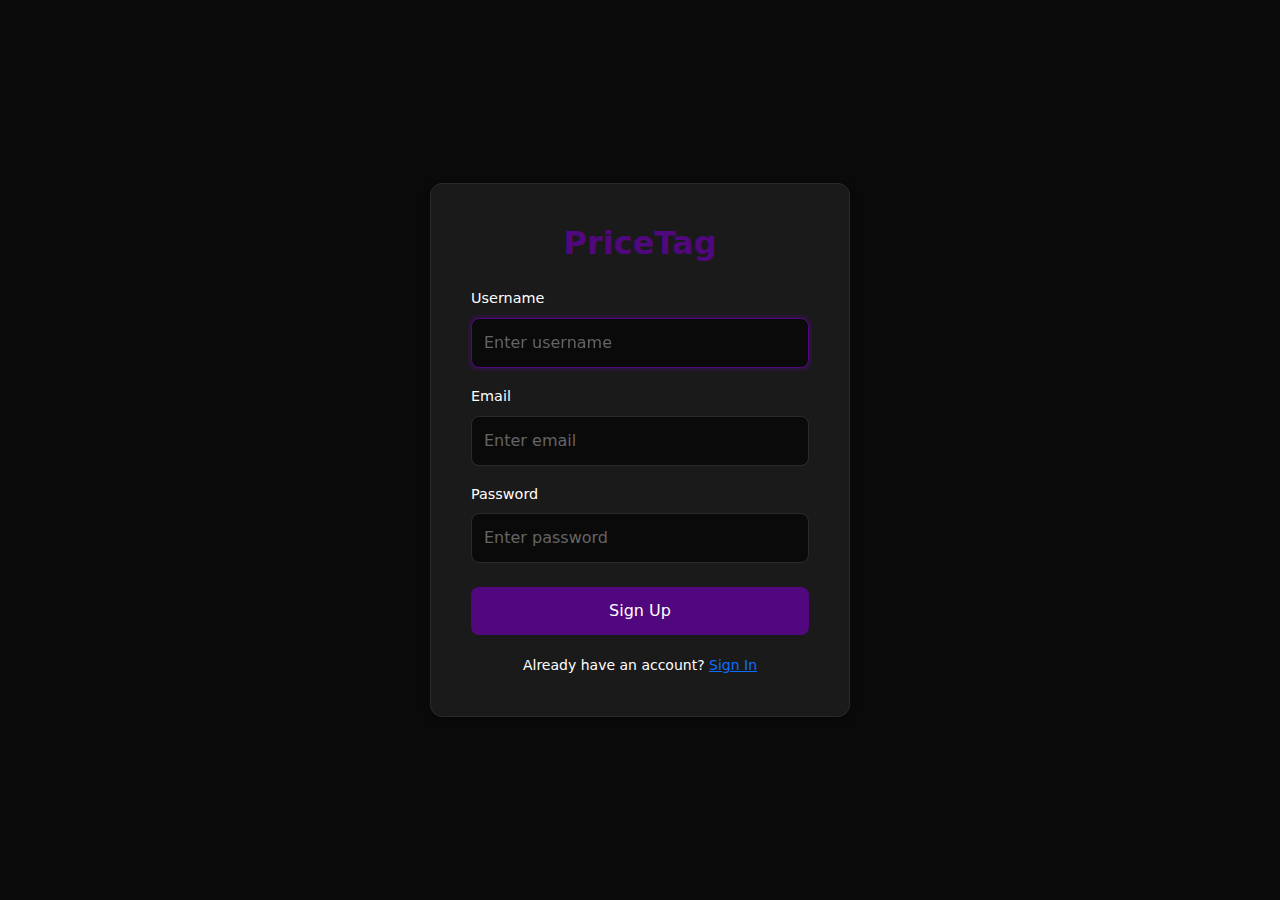
<file: index.html>
<!DOCTYPE html>
<html lang="en">

<head>
    <meta charset="UTF-8">
    <meta name="viewport" content="width=device-width, initial-scale=1.0">
    <title>Sign Up - PriceTag</title>
    <link href="https://cdn.jsdelivr.net/npm/bootstrap@5.3.0/dist/css/bootstrap.min.css" rel="stylesheet">
    <link rel="stylesheet" href="style.css">
</head>

<body>
    <!-- just to be able to push to github -->
    <div class="auth-container">
        <div class="auth-card">
            <div class="text-center mb-4">
                <h1 class="auth-title">PriceTag</h1>
            </div>


            <div class="mb-3">
                <label for="username" class="form-label">Username</label>
                <input autofocus type="text" class="form-control" id="username" placeholder="Enter username">
            </div>

            <div class="mb-3">
                <label for="email" class="form-label">Email</label>
                <input type="email" class="form-control" id="email" placeholder="Enter email">
            </div>

            <div class="mb-4">
                <label for="password" class="form-label">Password</label>
                <input type="password" class="form-control" id="password" placeholder="Enter password">
            </div>

            <button type="submit" class="btn btn-primary w-100 mb-3" onclick="signUp()" id="myBtn">Sign Up</button>

            <p class="text-center small mb-0 mt-1">
                Already have an account? <a href="signin.html">Sign In</a>
            </p>
        </div>
    </div>

    <script src="script.js"></script>
</body>

</html>
</file>
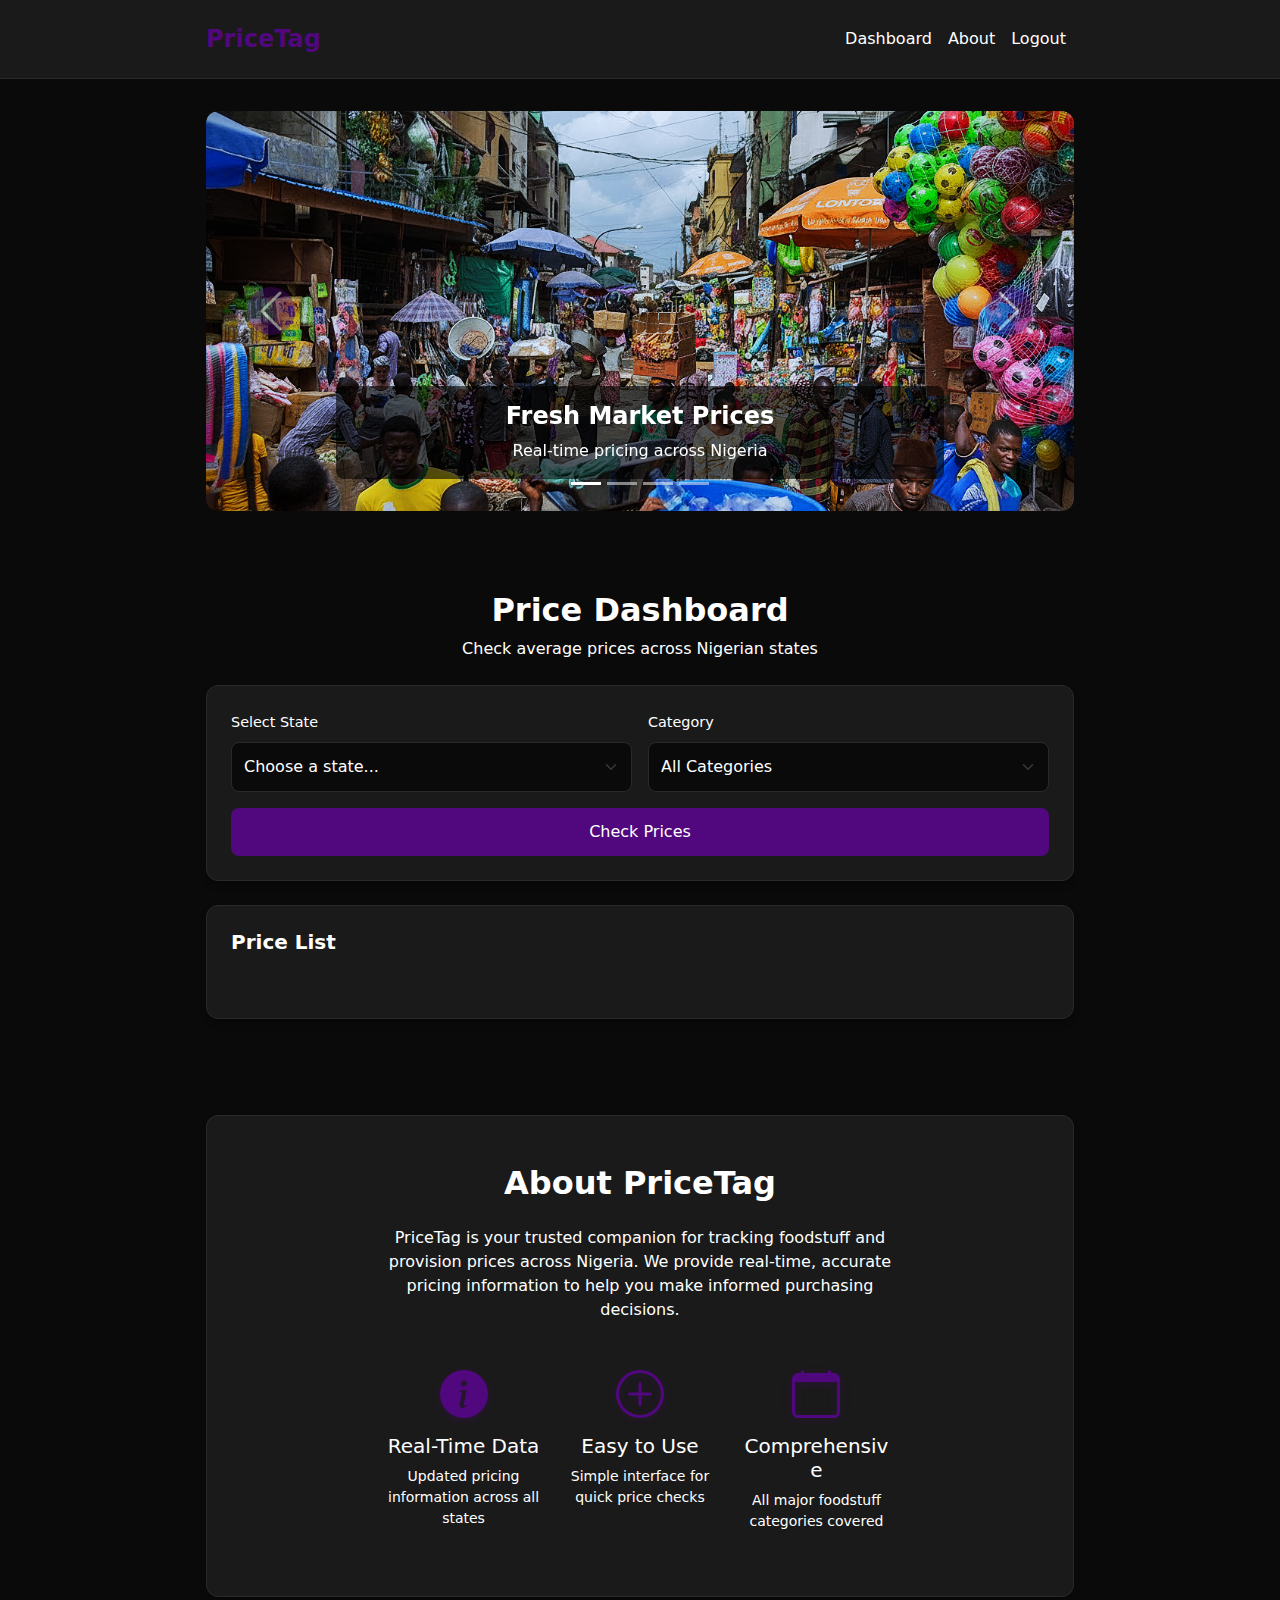
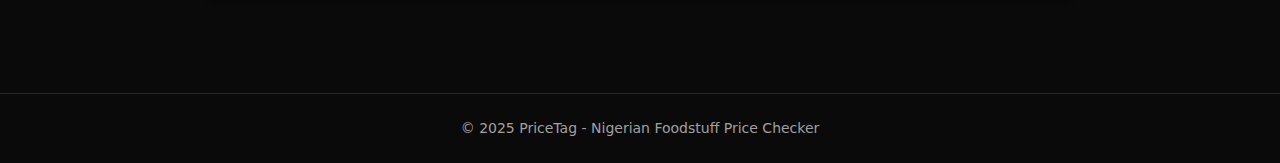
<file: home.html>
<!DOCTYPE html>
<html lang="en">

<head>
    <meta charset="UTF-8">
    <meta name="viewport" content="width=device-width, initial-scale=1.0">
    <title>PriceTag - Nigerian Foodstuff Price Checker</title>
    <link href="https://cdn.jsdelivr.net/npm/bootstrap@5.3.0/dist/css/bootstrap.min.css" rel="stylesheet">
    <link rel="stylesheet" href="style.css">
</head>

<body>
    <nav class="navbar navbar-expand-lg navbar-dark">
        <div class="container">
            <a class="navbar-brand fw-bold" href="#home">PriceTag</a>
            <button class="navbar-toggler" type="button" data-bs-toggle="collapse" data-bs-target="#navbarNav">
                <span class="navbar-toggler-icon"></span>
            </button>
            <div class="collapse navbar-collapse" id="navbarNav">
                <ul class="navbar-nav ms-auto">
                    <li class="nav-item">
                        <a class="nav-link" href="#dashboard">Dashboard</a>
                    </li>
                    <li class="nav-item">
                        <a class="nav-link" href="#about">About</a>
                    </li>
                    <li class="nav-item">
                        <a class="nav-link" href="signin.html">Logout</a>
                    </li>
                </ul>
            </div>
        </div>
    </nav>

    <section class="carousel-section">
        <div class="container">
            <div id="foodCarousel" class="carousel slide" data-bs-ride="carousel" data-bs-interval="3000">
                <div class="carousel-indicators">
                    <button type="button" data-bs-target="#foodCarousel" data-bs-slide-to="0" class="active"></button>
                    <button type="button" data-bs-target="#foodCarousel" data-bs-slide-to="1"></button>
                    <button type="button" data-bs-target="#foodCarousel" data-bs-slide-to="2"></button>
                    <button type="button" data-bs-target="#foodCarousel" data-bs-slide-to="3"></button>
                </div>
                <div class="carousel-inner">
                    <div class="carousel-item active">
                        <img src="images/market.png" class="d-block w-100" alt="Nigerian Market">
                        <div class="carousel-caption">
                            <h3>Fresh Market Prices</h3>
                            <p>Real-time pricing across Nigeria</p>
                        </div>
                    </div>
                    <div class="carousel-item">
                        <img src="images/grain.png" class="d-block w-100" alt="Grains">
                        <div class="carousel-caption">
                            <h3>Quality Grains</h3>
                            <p>Rice, Beans, Garri and more</p>
                        </div>
                    </div>
                    <div class="carousel-item">
                        <img src="images/frozen.png" class="d-block w-100" alt="Protein">
                        <div class="carousel-caption">
                            <h3>Fresh Protein</h3>
                            <p>Chicken, Fish, Turkey and Beef</p>
                        </div>
                    </div>
                    <div class="carousel-item">
                        <img src="images/tuber.png" class="d-block w-100" alt="Tubers">
                        <div class="carousel-caption">
                            <h3>Farm Fresh Tubers</h3>
                            <p>Yam, Potato and Cassava</p>
                        </div>
                    </div>
                </div>
                <button class="carousel-control-prev" type="button" data-bs-target="#foodCarousel" data-bs-slide="prev">
                    <span class="carousel-control-prev-icon"></span>
                </button>
                <button class="carousel-control-next" type="button" data-bs-target="#foodCarousel" data-bs-slide="next">
                    <span class="carousel-control-next-icon"></span>
                </button>
            </div>
        </div>
    </section>

    <section id="dashboard" class="py-5">
        <div class="container">
            <div class="text-center mb-4">
                <h2 class="section-title">Price Dashboard</h2>
                <p>Check average prices across Nigerian states</p>
            </div>

            <div class="card mb-4">
                <div class="card-body p-4">
                    <div class="row g-3">
                        <div class="col-md-6">
                            <label for="stateSelect" class="form-label">Select State</label>
                            <select class="form-select" id="stateSelect">
                                <option selected value="">Choose a state...</option>
                                <option value="Abia4">Abia</option>
                                <option value="Adamawa5">Adamawa</option>
                                <option value="Akwa_Ibom6">Akwa Ibom</option>
                                <option value="Anambra7">Anambra</option>
                                <option value="Bauchi8">Bauchi</option>
                                <option value="Bayelsa9">Bayelsa</option>
                                <option value="Benue10">Benue</option>
                                <option value="Borno11">Borno</option>
                                <option value="Cross_River12">Cross River</option>
                                <option value="Delta13">Delta</option>
                                <option value="Ebonyi14">Ebonyi</option>
                                <option value="Edo15">Edo</option>
                                <option value="Ekiti16">Ekiti</option>
                                <option value="Enugu17">Enugu</option>
                                <option value="Abuja3">FCT Abuja</option>
                                <option value="Gombe18">Gombe</option>
                                <option value="Imo19">Imo</option>
                                <option value="Jigawa20">Jigawa</option>
                                <option value="Kaduna21">Kaduna</option>
                                <option value="Kano22">Kano</option>
                                <option value="Katsina23">Katsina</option>
                                <option value="Kebbi24">Kebbi</option>
                                <option value="Kogi25">Kogi</option>
                                <option value="Kwara26">Kwara</option>
                                <option value="Lagos2">Lagos</option>
                                <option value="Nasarawa27">Nasarawa</option>
                                <option value="Niger28">Niger</option>
                                <option value="Ogun37">Ogun</option>
                                <option value="Ondo29">Ondo</option>
                                <option value="Osun30">Osun</option>
                                <option value="Oyo1">Oyo</option>
                                <option value="Plateau31">Plateau</option>
                                <option value="Rivers32">Rivers</option>
                                <option value="Sokoto33">Sokoto</option>
                                <option value="Taraba34">Taraba</option>
                                <option value="Yobe35">Yobe</option>
                                <option value="Zamfara36">Zamfara</option>
                            </select>
                        </div>
                        <div class="col-md-6">
                            <label for="categorySelect" class="form-label">Category</label>
                            <select class="form-select" id="categorySelect">
                                <option selected value="">All Categories</option>
                                <option value="Grains">Grains</option>
                                <option value="Protein">Protein</option>
                                <option value="Oil">Oil</option>
                                <option value="Tuber">Tuber</option>
                            </select>
                        </div>
                    </div>
                    <div class="mt-3">
                        <button class="btn btn-primary w-100" id="searchBtn" onclick="myBtn()">Check Prices</button>
                    </div>
                </div>
            </div>

            <div class="card">
                <div class="card-body p-4">
                    <h5 class="card-title mb-4">Price List</h5>

                    <table class="table empty-state text-center py-5" id="emptyState"></table>
                </div>
            </div>
        </div>
    </section>

    <section id="about" class="py-5">
        <div class="container">
            <div class="card">
                <div class="card-body p-4 p-md-5">
                    <h2 class="section-title text-center mb-4">About PriceTag</h2>
                    <div class="row">
                        <div class="col-lg-8 mx-auto">
                            <p class="text-center mb-4 forcedColor">
                                PriceTag is your trusted companion for tracking foodstuff and provision prices across
                                Nigeria.
                                We provide real-time, accurate pricing information to help you make informed purchasing
                                decisions.
                            </p>
                            <div class="row g-4 mt-3">
                                <div class="col-md-4 text-center">
                                    <div class="about-icon mb-3">
                                        <svg xmlns="http://www.w3.org/2000/svg" width="48" height="48"
                                            fill="currentColor" viewBox="0 0 16 16">
                                            <path
                                                d="M8 16A8 8 0 1 0 8 0a8 8 0 0 0 0 16zm.93-9.412-1 4.705c-.07.34.029.533.304.533.194 0 .487-.07.686-.246l-.088.416c-.287.346-.92.598-1.465.598-.703 0-1.002-.422-.808-1.319l.738-3.468c.064-.293.006-.399-.287-.47l-.451-.081.082-.381 2.29-.287zM8 5.5a1 1 0 1 1 0-2 1 1 0 0 1 0 2z" />
                                        </svg>
                                    </div>
                                    <h5 class="forcedColor">Real-Time Data</h5>
                                    <p class="small">Updated pricing information across all states</p>
                                </div>
                                <div class="col-md-4 text-center">
                                    <div class="about-icon mb-3">
                                        <svg xmlns="http://www.w3.org/2000/svg" width="48" height="48"
                                            fill="currentColor" viewBox="0 0 16 16">
                                            <path
                                                d="M8 15A7 7 0 1 1 8 1a7 7 0 0 1 0 14zm0 1A8 8 0 1 0 8 0a8 8 0 0 0 0 16z" />
                                            <path
                                                d="M8 4a.5.5 0 0 1 .5.5v3h3a.5.5 0 0 1 0 1h-3v3a.5.5 0 0 1-1 0v-3h-3a.5.5 0 0 1 0-1h3v-3A.5.5 0 0 1 8 4z" />
                                        </svg>
                                    </div>
                                    <h5 class="forcedColor">Easy to Use</h5>
                                    <p class="small">Simple interface for quick price checks</p>
                                </div>
                                <div class="col-md-4 text-center">
                                    <div class="about-icon mb-3">
                                        <svg xmlns="http://www.w3.org/2000/svg" width="48" height="48"
                                            fill="currentColor" viewBox="0 0 16 16">
                                            <path
                                                d="M3.5 0a.5.5 0 0 1 .5.5V1h8V.5a.5.5 0 0 1 1 0V1h1a2 2 0 0 1 2 2v11a2 2 0 0 1-2 2H2a2 2 0 0 1-2-2V3a2 2 0 0 1 2-2h1V.5a.5.5 0 0 1 .5-.5zM1 4v10a1 1 0 0 0 1 1h12a1 1 0 0 0 1-1V4H1z" />
                                        </svg>
                                    </div>
                                    <h5 class="forcedColor">Comprehensive</h5>
                                    <p class="small">All major foodstuff categories covered</p>
                                </div>
                            </div>
                        </div>
                    </div>
                </div>
            </div>
        </div>
    </section>

    
    <!-- FOOTER -->
    <footer class="text-center py-4 mt-5">
        <p class="small mb-0">© 2025 PriceTag - Nigerian Foodstuff Price Checker</p>
    </footer>

    <script src="https://cdn.jsdelivr.net/npm/bootstrap@5.3.0/dist/js/bootstrap.bundle.min.js"></script>
    <script src="home.js"></script>
</body>

</html>
</file>
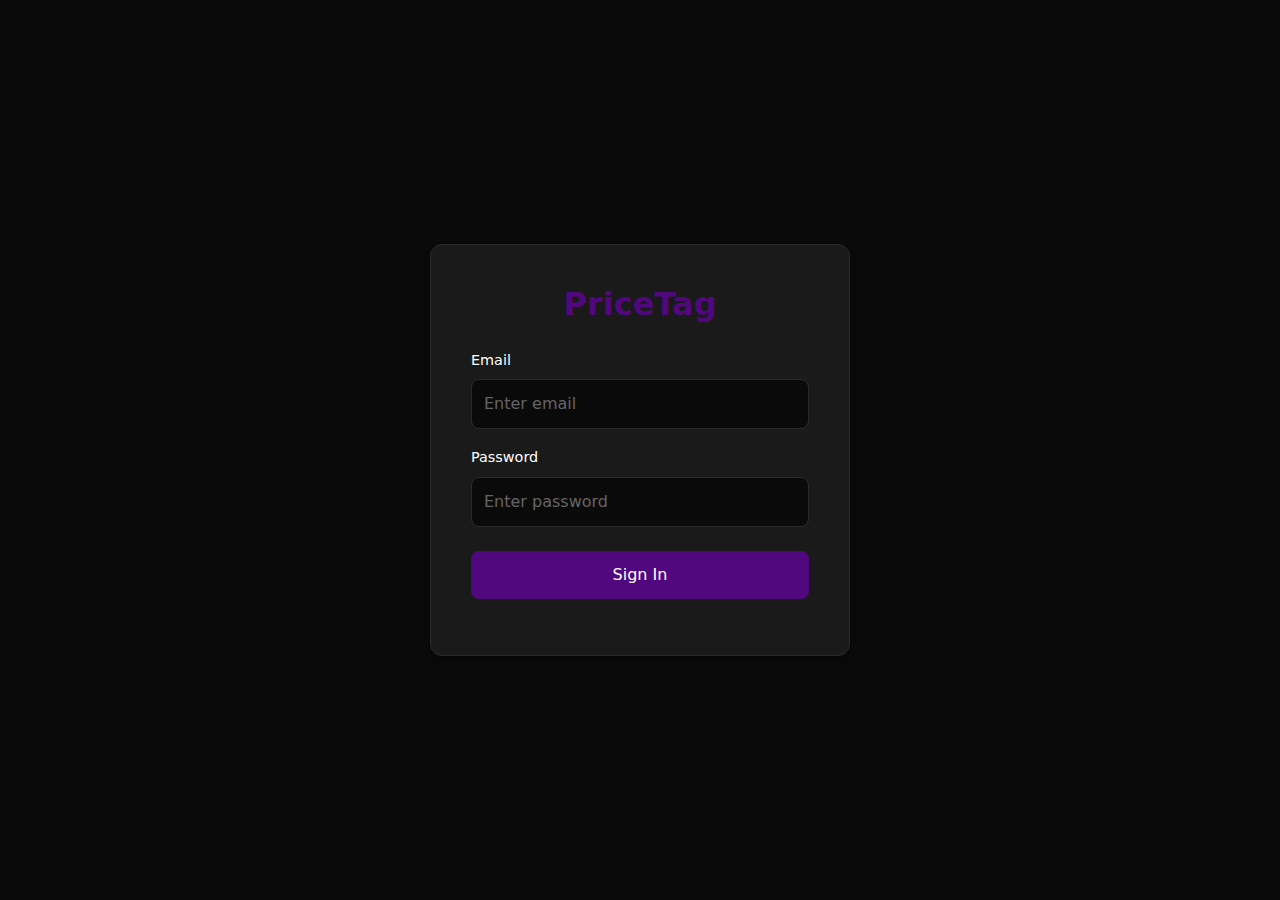
<file: signin.html>
<!DOCTYPE html>
<html lang="en">

<head>
    <meta charset="UTF-8">
    <meta name="viewport" content="width=device-width, initial-scale=1.0">
    <title>Sign In - PriceTag</title>
    <link href="https://cdn.jsdelivr.net/npm/bootstrap@5.3.0/dist/css/bootstrap.min.css" rel="stylesheet">
    <link rel="stylesheet" href="style.css">
</head>

<body>
    <div class="auth-container">
        <div class="auth-card">
            <div class="text-center mb-4">
                <h1 class="auth-title">PriceTag</h1>
            </div>


            <div class="mb-3">
                <label for="email" class="form-label">Email</label>
                <input type="email" class="form-control" id="email" placeholder="Enter email">
            </div>

            <div class="mb-4">
                <label for="password" class="form-label">Password</label>
                <input type="password" class="form-control" id="password" placeholder="Enter password">
            </div>

            <button class="btn btn-primary w-100 mb-3" onclick="signIn()" id="myBtn">Sign In</button>

        </div>
    </div>

    <script src="signin.js"></script>
</body>

</html>
</file>
<file: style.css>
* {
  margin: 0;
  padding: 0;
  box-sizing: border-box;
}

:root {
  --primary-purple: #51087e;
  --dark-bg: #0a0a0a;
  --card-bg: #1a1a1a;
  --text-primary: #ffffff;
  --text-secondary: #a0a0a0;
  --border-color: #2a2a2a;
}

body {
  background-color: var(--dark-bg);
  color: var(--text-primary);
  min-height: 100vh;
}

.container {
  max-width: 900px;
  padding: 0 1rem;
}

header h1 {
  color: var(--text-primary);
  font-size: 2rem;
}

header p {
  color: var(--text-secondary);
}

/* Cards */
.card {
  background-color: var(--card-bg);
  border: 1px solid var(--border-color);
  border-radius: 12px;
  box-shadow: 0 4px 6px rgba(0, 0, 0, 0.3);
}

.card-body {
  padding: 1.5rem;
}

.card-title {
  color: var(--text-primary);
  font-weight: 600;
  font-size: 1.25rem;
}

.form-label {
  color: var(--text-primary);
  font-weight: 500;
  margin-bottom: 0.5rem;
  font-size: 0.9rem;
}

.form-select {
  background-color: var(--dark-bg);
  border: 1px solid var(--border-color);
  color: var(--text-primary);
  padding: 0.75rem;
  border-radius: 8px;
  transition: all 0.3s ease;
}

.form-select:focus {
  background-color: var(--dark-bg);
  border-color: var(--primary-purple);
  color: var(--text-primary);
  box-shadow: 0 0 0 0.2rem rgba(81, 8, 126, 0.25);
}

.form-select option {
  background-color: var(--card-bg);
  color: var(--text-primary);
}

/* Button */
.btn-primary {
  background-color: var(--primary-purple);
  border: none;
  padding: 0.75rem 1.5rem;
  border-radius: 8px;
  font-weight: 500;
  transition: all 0.3s ease;
}

.btn-primary:hover {
  background-color: #6a0ba3;
  transform: translateY(-1px);
  box-shadow: 0 4px 12px rgba(81, 8, 126, 0.4);
}

.btn-primary:active {
  background-color: #3f0660;
  transform: translateY(0);
}

/* display table */
.empty-state {
  color: var(--text-secondary);
  width: 100%;
  border-collapse: collapse;
}
/* #emptyState th, #emptyState td {
    border: 1px solid #ccc;
    padding: 8px;
} */


.empty-state svg {
  color: var(--text-secondary);
  opacity: 0.5;
}

.price-list {
  display: flex;
  flex-direction: column;
  gap: 1rem;
}

.price-item {
  padding: 1rem;
  background-color: var(--dark-bg);
  border: 1px solid var(--border-color);
  border-radius: 8px;
  transition: all 0.2s ease;
}

.price-item:hover {
  border-color: var(--primary-purple);
  transform: translateX(4px);
}

.price-item h6 {
  color: var(--text-primary);
  font-weight: 600;
  font-size: 1rem;
  margin: 0;
}

.price-item small {
  color: var(--text-secondary);
  font-size: 0.85rem;
}

.price {
  color: var(--primary-purple);
  font-weight: 700;
  font-size: 1.25rem;
}

footer {
  border-top: 1px solid var(--border-color);
}

footer p {
  color: var(--text-secondary);
}

.auth-container {
  min-height: 100vh;
  display: flex;
  align-items: center;
  justify-content: center;
  padding: 1rem;
}

.auth-card {
  background-color: var(--card-bg);
  border: 1px solid var(--border-color);
  border-radius: 12px;
  padding: 2.5rem;
  max-width: 420px;
  width: 100%;
  box-shadow: 0 4px 6px rgba(0, 0, 0, 0.3);
}

.auth-title {
  color: var(--primary-purple);
  font-size: 2rem;
  font-weight: 700;
  margin-bottom: 0.5rem;
}

.auth-link {
  color: var(--primary-purple);
  text-decoration: none;
  font-weight: 500;
  transition: color 0.2s ease;
}

.auth-link:hover {
  color: #6a0ba3;
  text-decoration: underline;
}

.form-control {
  background-color: var(--dark-bg);
  border: 1px solid var(--border-color);
  color: var(--text-primary);
  padding: 0.75rem;
  border-radius: 8px;
  transition: all 0.3s ease;
}

.form-control:focus {
  background-color: var(--dark-bg);
  border-color: var(--primary-purple);
  color: var(--text-primary);
  box-shadow: 0 0 0 0.2rem rgba(81, 8, 126, 0.25);
}

.form-control::placeholder {
  color: var(--text-secondary);
  opacity: 0.6;
}

.navbar {
  background-color: var(--card-bg);
  border-bottom: 1px solid var(--border-color);
  padding: 1rem 0;
}

.navbar-brand {
  color: var(--primary-purple);
  font-size: 1.5rem;
  font-weight: 700;
}

.navbar-brand:hover {
  color: #6a0ba3;
}

.nav-link {
  color: var(--text-primary);
  font-weight: 500;
  padding: 0.5rem 1rem;
  transition: color 0.2s ease;
}

.nav-link:hover {
  color: var(--primary-purple);
}

.navbar-toggler {
  border-color: var(--border-color);
}

.navbar-toggler-icon {
  background-image: url("data:image/svg+xml,%3csvg xmlns='http://www.w3.org/2000/svg' viewBox='0 0 30 30'%3e%3cpath stroke='rgba(255, 255, 255, 0.75)' stroke-linecap='round' stroke-miterlimit='10' stroke-width='2' d='M4 7h22M4 15h22M4 23h22'/%3e%3c/svg%3e");
}

.carousel-section {
  padding: 2rem 0;
}

.carousel-inner {
  border-radius: 12px;
  overflow: hidden;
}

.carousel-item img {
  height: 400px;
  object-fit: cover;
  border-radius: 12px;
}

.carousel-caption {
  background-color: rgba(0, 0, 0, 0.6);
  border-radius: 8px;
  padding: 1rem 2rem;
  bottom: 2rem;
}

.carousel-caption h3 {
  font-size: 1.5rem;
  font-weight: 700;
  margin-bottom: 0.5rem;
}

.carousel-caption p {
  font-size: 1rem;
  margin-bottom: 0;
}

.carousel-control-prev-icon,
.carousel-control-next-icon {
  background-color: rgba(81, 8, 126, 0.8);
  border-radius: 50%;
  padding: 1.5rem;
}

.carousel-indicators button {
  background-color: var(--primary-purple);
}

.section-title {
  color: var(--text-primary);
  font-weight: 700;
  font-size: 2rem;
}

.about-icon {
  color: var(--primary-purple);
}

.about-icon svg {
  filter: drop-shadow(0 2px 4px rgba(81, 8, 126, 0.3));
}

#about .small, .forcedColor {
  color: var(--text-primary) !important;
}

/* Responsiveness */
@media (max-width: 768px) {
  header h1 {
    font-size: 1.75rem;
  }
  .container {
    padding: 0 1rem;
  }
  .card-body {
    padding: 1.25rem;
  }
  .price-item {
    padding: 0.875rem;
  }
  .price {
    font-size: 1.1rem;
  }
  .price-item h6 {
    font-size: 0.95rem;
  }
  .auth-card {
    padding: 2rem;
  }
  .auth-title {
    font-size: 1.75rem;
  }
  .carousel-item img {
    height: 250px;
  }
  .carousel-caption {
    padding: 0.75rem 1rem;
    bottom: 1rem;
  }
  .carousel-caption h3 {
    font-size: 1.25rem;
  }
  .carousel-caption p {
    font-size: 0.875rem;
  }
  .section-title {
    font-size: 1.75rem;
  }
}

@media (max-width: 576px) {
  header h1 {
    font-size: 1.5rem;
  }
  .container {
    padding: 0 0.75rem;
  }
  .card-body {
    padding: 1rem;
  }
  .btn-primary {
    padding: 0.65rem 1.25rem;
  }
  .auth-card {
    padding: 1.5rem;
  }
  .carousel-item img {
    height: 200px;
  }
  .carousel-caption h3 {
    font-size: 1rem;
  }
  .carousel-caption p {
    font-size: 0.75rem;
  }
  .section-title {
    font-size: 1.5rem;
  }
  .navbar-brand {
    font-size: 1.25rem;
  }
}
</file>
